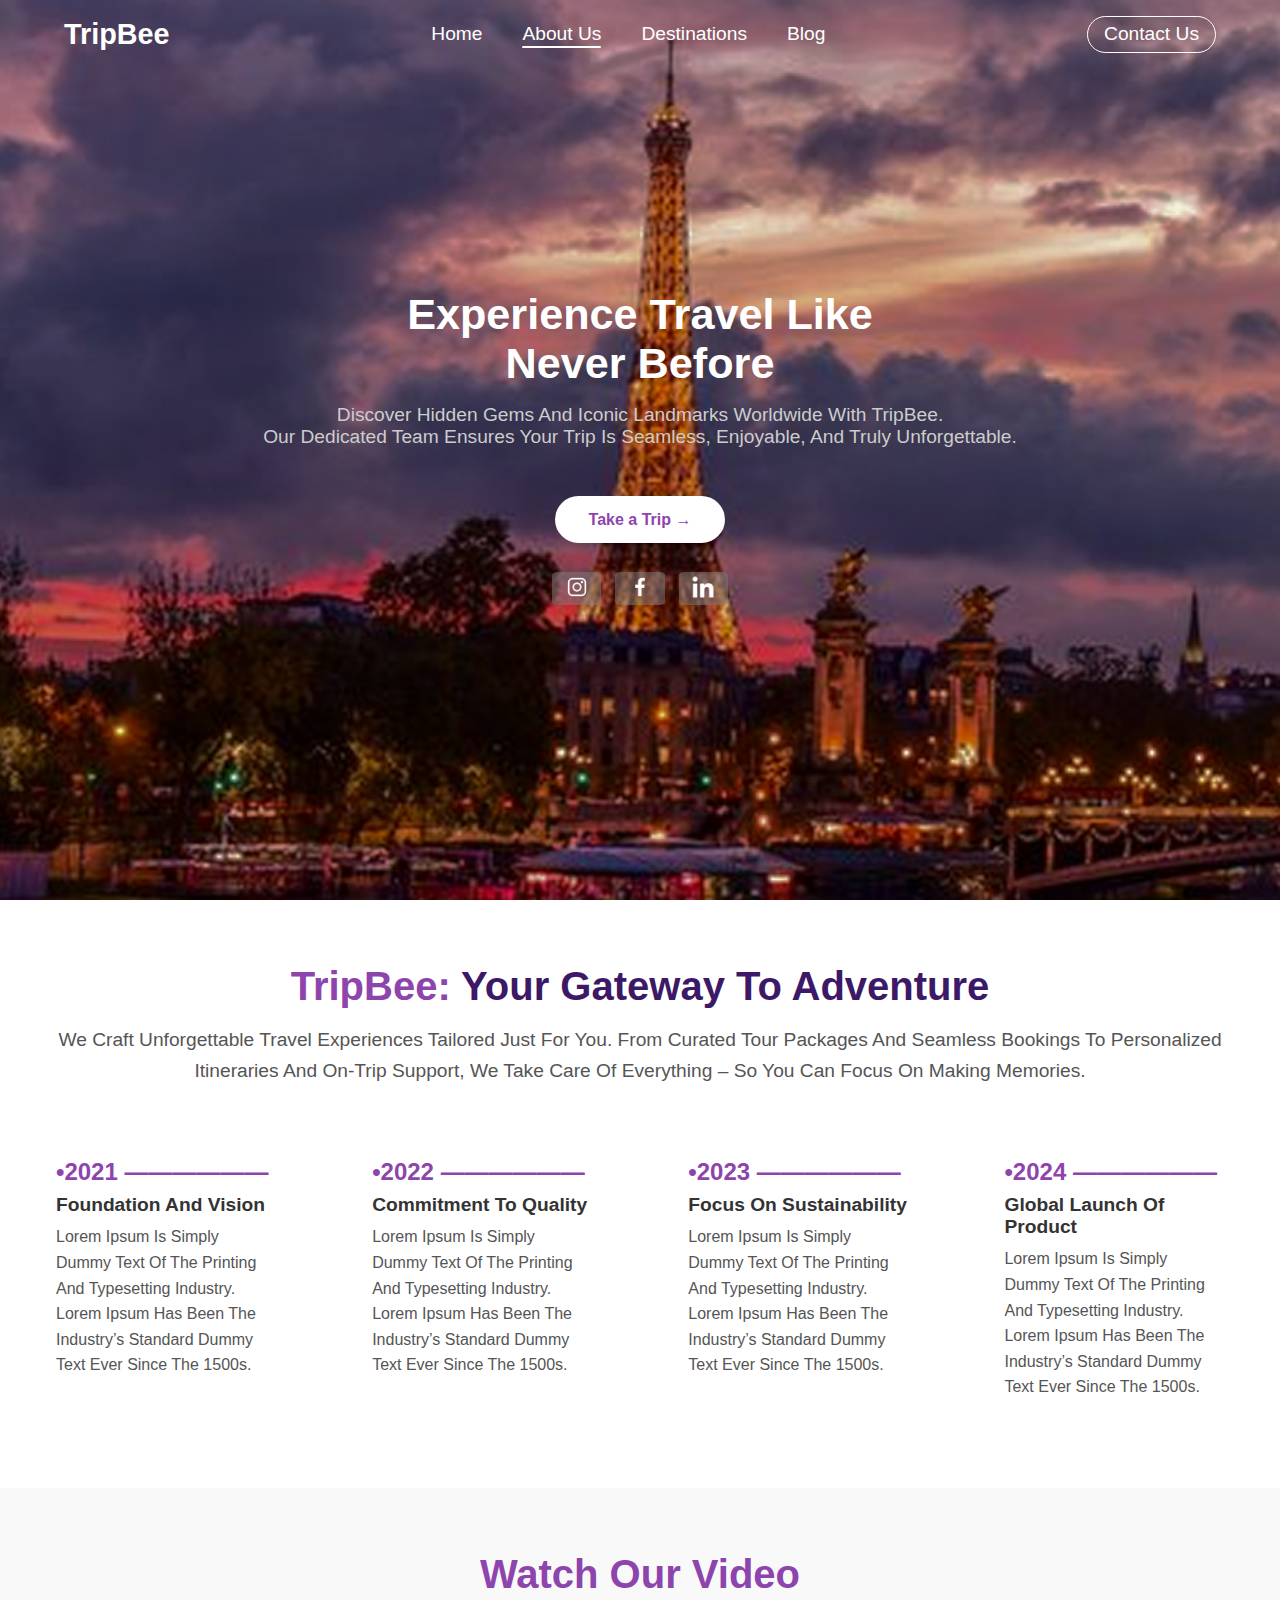
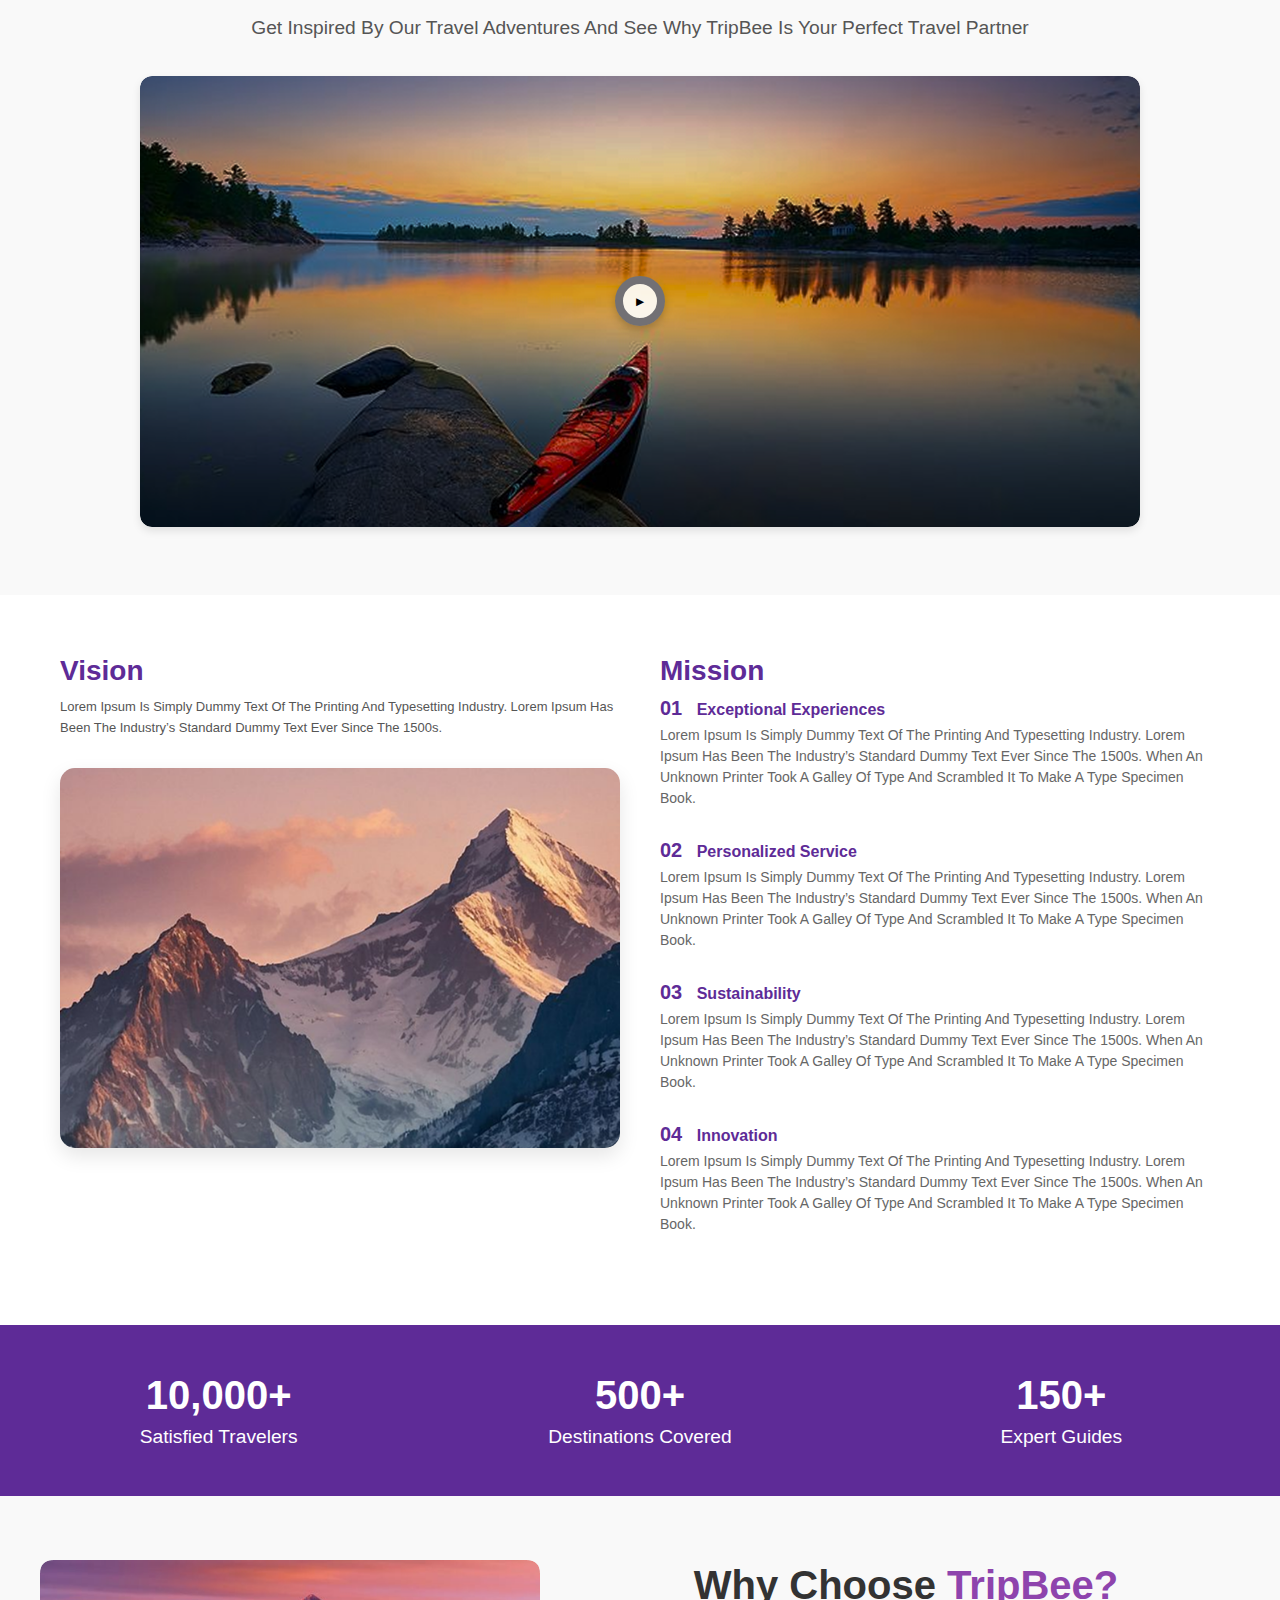
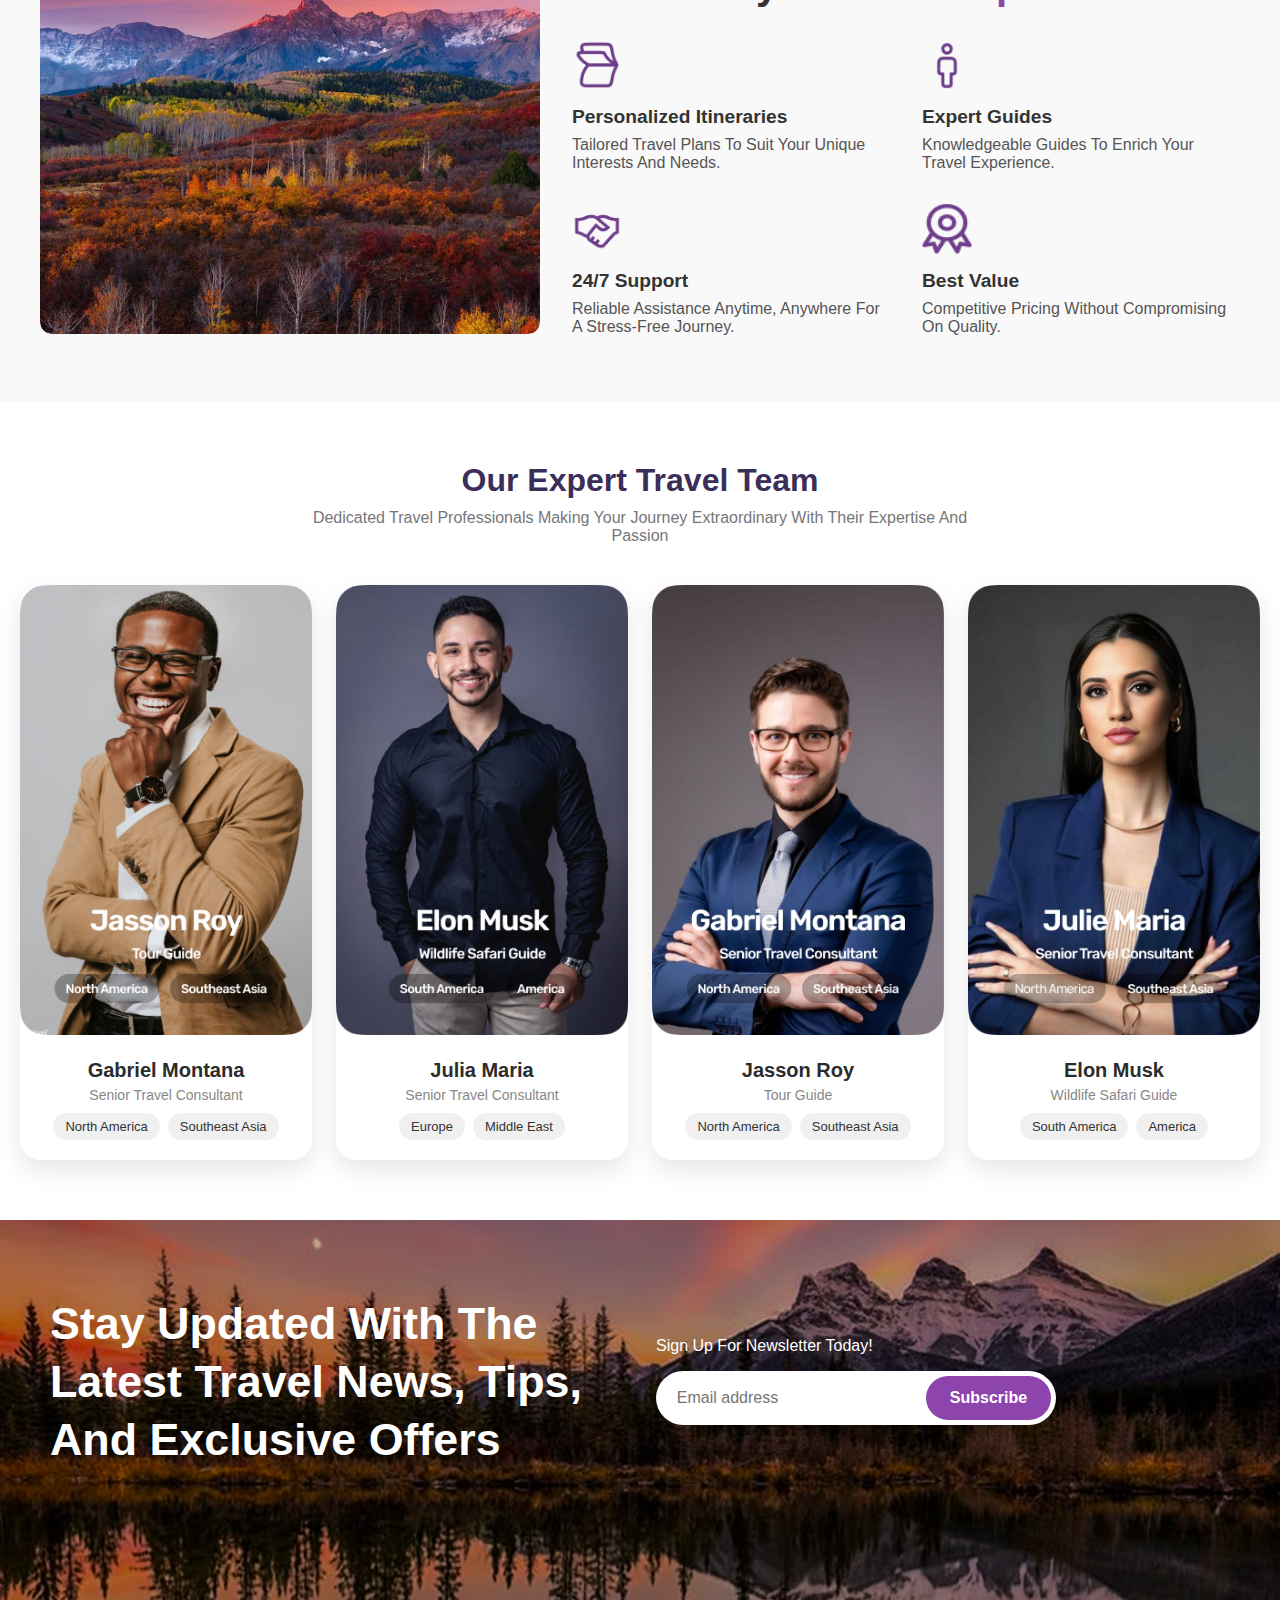
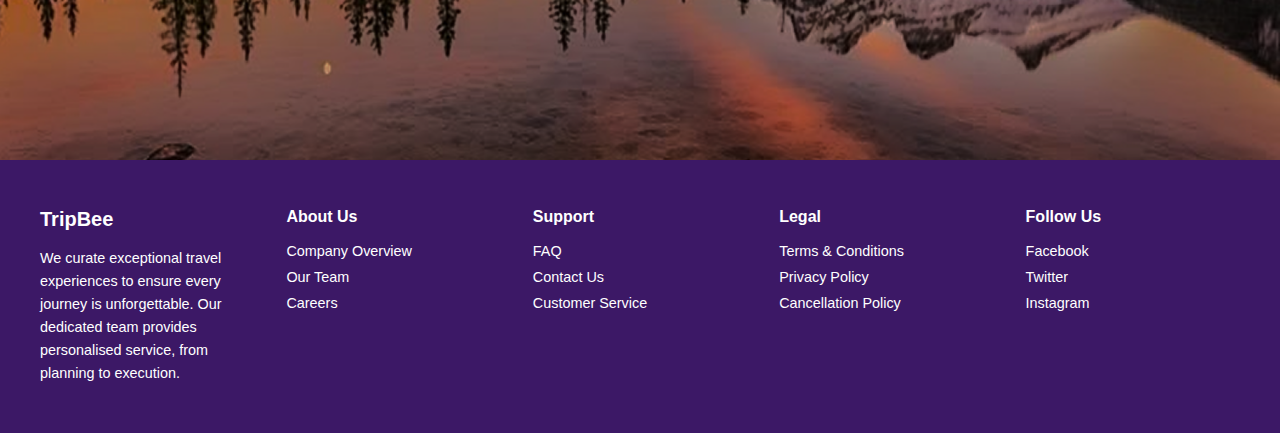
<file: About/about.html>
<!DOCTYPE html>
<html lang="en">
<head>
    <meta charset="UTF-8" />
    <meta name="viewport" content="width=device-width, initial-scale=1.0" />
    <title>TripBee - Travel Like Never Before</title>
    <link rel="stylesheet" href="../Home/style.css" />
    <link rel="stylesheet" href="about.css" />
</head>
<body class="about-page">
    <nav class="navbar">
        <div class="logo">TripBee</div>

        <button class="menu-toggle" id="menuToggle">&#9776;</button>

        <div class="nav-center" id="navMenu">
            <ul class="nav-menu">
                <li><a href="../Home/index.html">Home</a></li>
                <li><a href="/About/about.html" class="active">About Us</a></li>
                <li><a href="#">Destinations</a></li>
                <li><a href="#">Blog</a></li>
            </ul>
        </div>

        <a href="#" class="contact-btn">Contact Us</a>
    </nav>

    <section class="hero">
        <div class="overlay">
            <div class="hero-content">
                <h1>Experience Travel Like<br />Never Before</h1>
                <p>
                    Discover Hidden Gems And Iconic Landmarks Worldwide With TripBee.<br />
                    Our Dedicated Team Ensures Your Trip Is Seamless, Enjoyable, And Truly Unforgettable.
                </p>
                <a href="#" class="cta-button">Take a Trip →</a>
                <div class="social-icons">
                    <a href="#"><img src="../assets/instagram.png" alt="Instagram" /></a>
                    <a href="#"><img src="../assets/facebook.png" alt="Facebook" /></a>
                    <a href="#"><img src="../assets/linkedin.png" alt="LinkedIn" /></a>
                </div>
            </div>
        </div>
    </section>

    <section class="timeline-section">
        <div class="container">
            <h2><span class="highlight">TripBee:</span> Your Gateway To Adventure</h2>
            <p class="subtitle">
                We Craft Unforgettable Travel Experiences Tailored Just For You. From Curated Tour Packages And Seamless Bookings To Personalized Itineraries And On-Trip Support, We Take Care Of Everything – So You Can Focus On Making Memories.
            </p>
            <div class="timeline">
                <div class="timeline-item">
                    <h3>&#x2022;2021   <span>&#8212;&#8212;&#8212;&#8212;&#8212;&#8212;<span></span></h3>
                    <h4>Foundation And Vision</h4>
                    <p>
                        Lorem Ipsum Is Simply Dummy Text Of The Printing And Typesetting Industry. Lorem Ipsum Has Been The Industry’s Standard Dummy Text Ever Since The 1500s.
                    </p>
                </div>
                <div class="timeline-item">
                    <h3>&#x2022;2022   <span>&#8212;&#8212;&#8212;&#8212;&#8212;&#8212;<span></span></h3>
                    <h4>Commitment To Quality</h4>
                    <p>
                        Lorem Ipsum Is Simply Dummy Text Of The Printing And Typesetting Industry. Lorem Ipsum Has Been The Industry’s Standard Dummy Text Ever Since The 1500s.
                    </p>
                </div>
                <div class="timeline-item">
                    <h3>&#x2022;2023   <span>&#8212;&#8212;&#8212;&#8212;&#8212;&#8212;<span></span></h3>
                    <h4>Focus On Sustainability</h4>
                    <p>
                        Lorem Ipsum Is Simply Dummy Text Of The Printing And Typesetting Industry. Lorem Ipsum Has Been The Industry’s Standard Dummy Text Ever Since The 1500s.
                    </p>
                </div>
                <div class="timeline-item">
                    <h3>&#x2022;2024   <span>&#8212;&#8212;&#8212;&#8212;&#8212;&#8212;<span></span></h3>
                    <h4>Global Launch Of Product</h4>
                    <p>
                        Lorem Ipsum Is Simply Dummy Text Of The Printing And Typesetting Industry. Lorem Ipsum Has Been The Industry’s Standard Dummy Text Ever Since The 1500s.
                    </p>
                </div>
            </div>
        </div>
    </section>

    <section class="video-section">
        <div class="container">
            <h2>Watch Our Video</h2>
            <p class="subtitle">
                Get Inspired By Our Travel Adventures And See Why TripBee Is Your Perfect Travel Partner
            </p>
            <div class="video-wrapper">
                <img src="../About/about-img/vdo.png" alt="Travel Video" class="video-thumbnail" />
                <button class="play-button" aria-label="Play Video">
                    <span>&#9658;</span>
                </button>
            </div>
        </div>
    </section>

    <section class="vision-mission-section">
  <div class="container">
    <div class="vision-block">
      <h2>Vision</h2>
      <p>Lorem Ipsum Is Simply Dummy Text Of The Printing And Typesetting Industry. Lorem Ipsum Has Been The Industry’s Standard Dummy Text Ever Since The 1500s.</p>
      <div class="vision-image">
        <img src="../About/about-img/vision.png" alt="Mountain View">
      </div>
    </div>
    <div class="mission-block">
      <h2>Mission</h2>
      <div class="mission-item">
        <h3><span>01</span> Exceptional Experiences</h3>
        <p>Lorem Ipsum Is Simply Dummy Text Of The Printing And Typesetting Industry. Lorem Ipsum Has Been The Industry’s Standard Dummy Text Ever Since The 1500s. When An Unknown Printer Took A Galley Of Type And Scrambled It To Make A Type Specimen Book.</p>
      </div>
      <div class="mission-item">
        <h3><span>02</span> Personalized Service</h3>
        <p>Lorem Ipsum Is Simply Dummy Text Of The Printing And Typesetting Industry. Lorem Ipsum Has Been The Industry’s Standard Dummy Text Ever Since The 1500s. When An Unknown Printer Took A Galley Of Type And Scrambled It To Make A Type Specimen Book.</p>
      </div>
      <div class="mission-item">
        <h3><span>03</span> Sustainability</h3>
        <p>Lorem Ipsum Is Simply Dummy Text Of The Printing And Typesetting Industry. Lorem Ipsum Has Been The Industry’s Standard Dummy Text Ever Since The 1500s. When An Unknown Printer Took A Galley Of Type And Scrambled It To Make A Type Specimen Book.</p>
      </div>
      <div class="mission-item">
        <h3><span>04</span> Innovation</h3>
        <p>Lorem Ipsum Is Simply Dummy Text Of The Printing And Typesetting Industry. Lorem Ipsum Has Been The Industry’s Standard Dummy Text Ever Since The 1500s. When An Unknown Printer Took A Galley Of Type And Scrambled It To Make A Type Specimen Book.</p>
      </div>
    </div>
  </div>
</section>

<section class="stats-section">
    <div class="container">
        <div class="stat-item">
            <h2>10,000+</h2>
            <p>Satisfied Travelers</p>
        </div>
        <div class="stat-item">
            <h2>500+</h2>
            <p>Destinations Covered</p>
        </div>
        <div class="stat-item">
            <h2>150+</h2>
            <p>Expert Guides</p>
        </div>
    </div>
</section>

<section class="why-choose">
    <div class="why-choose-container">
        <div class="why-choose-image">
            <img src="../assets/whychoose-1.png" alt="Beautiful Landscape">
        </div>
        <div class="why-choose-content">
            <h2>Why Choose <span>TripBee?</span></h2>
            <div class="why-choose-items">
                <div class="why-choose-item">
                    <img src="../assets/book.png" alt="Personalized Itineraries">
                    <div>
                        <h3>Personalized Itineraries</h3>
                        <p>Tailored Travel Plans To Suit Your Unique Interests And Needs.</p>
                    </div>
                </div>
                <div class="why-choose-item">
                    <img src="../assets/man.png" alt="Expert Guides">
                    <div>
                        <h3>Expert Guides</h3>
                        <p>Knowledgeable Guides To Enrich Your Travel Experience.</p>
                    </div>
                </div>
                <div class="why-choose-item">
                    <img src="../assets/handshake.png" alt="24/7 Support">
                    <div>
                        <h3>24/7 Support</h3>
                        <p>Reliable Assistance Anytime, Anywhere For A Stress-Free Journey.</p>
                    </div>
                </div>
                <div class="why-choose-item">
                    <img src="../assets/Group.png" alt="Best Value">
                    <div>
                        <h3>Best Value</h3>
                        <p>Competitive Pricing Without Compromising On Quality.</p>
                    </div>
                </div>
            </div>
        </div>
    </div>
</section>

<section class="travel-team-section">
    <h2>Our Expert Travel Team</h2>
    <p class="subtitle">Dedicated Travel Professionals Making Your Journey Extraordinary With Their Expertise And
        Passion</p>
    <div class="team-container">
        <div class="team-card">
            <img src="../assets/member-1.png" alt="Gabriel Montana">
            <div class="info">
                <h3>Gabriel Montana</h3>
                <p>Senior Travel Consultant</p>
                <div class="tags">
                    <span>North America</span>
                    <span>Southeast Asia</span>
                </div>
            </div>
        </div>

        <div class="team-card">
            <img src="../assets/member-2.png" alt="Julia Maria">
            <div class="info">
                <h3>Julia Maria</h3>
                <p>Senior Travel Consultant</p>
                <div class="tags">
                    <span>Europe</span>
                    <span>Middle East</span>
                </div>
            </div>
        </div>

        <div class="team-card">
            <img src="../assets/member-3.png" alt="Jasson Roy">
            <div class="info">
                <h3>Jasson Roy</h3>
                <p>Tour Guide</p>
                <div class="tags">
                    <span>North America</span>
                    <span>Southeast Asia</span>
                </div>
            </div>
        </div>

        <div class="team-card">
            <img src="../assets/member-4.png" alt="Elon Musk">
            <div class="info">
                <h3>Elon Musk</h3>
                <p>Wildlife Safari Guide</p>
                <div class="tags">
                    <span>South America</span>
                    <span>America</span>
                </div>
            </div>
        </div>
    </div>
</section>

<section class="newsletter-section">
    <div class="newsletter-container">
        <div class="newsletter-content">
            <h2>Stay Updated With The<br>Latest Travel News, Tips,<br>And Exclusive Offers</h2>
        </div>
        <div class="newsletter-form-wrapper">
            <p>Sign Up For Newsletter Today!</p>
            <form class="newsletter-form">
                <input type="email" placeholder="Email address" required>
                <button type="submit">Subscribe</button>
            </form>
        </div>
    </div>
</section>

<footer id="tripbee-footer">
    <div class="footer-links">
        <div class="footer-container">
            <div class="footer-about">
                <h3>TripBee</h3>
                <p>
                    We curate exceptional travel experiences to ensure every journey is
                    unforgettable. Our dedicated team provides personalised service, from
                    planning to execution.
                </p>
            </div>
            <div class="footer-col">
                <h4>About Us</h4>
                <ul>
                    <li><a href="#">Company Overview</a></li>
                    <li><a href="#">Our Team</a></li>
                    <li><a href="#">Careers</a></li>
                </ul>
            </div>
            <div class="footer-col">
                <h4>Support</h4>
                <ul>
                    <li><a href="/faq">FAQ</a></li>
                    <li><a href="#">Contact Us</a></li>
                    <li><a href="#">Customer Service</a></li>
                </ul>
            </div>
            <div class="footer-col">
                <h4>Legal</h4>
                <ul>
                    <li><a href="#">Terms & Conditions</a></li>
                    <li><a href="#">Privacy Policy</a></li>
                    <li><a href="#">Cancellation Policy</a></li>
                </ul>
            </div>
            <div class="footer-col">
                <h4>Follow Us</h4>
                <ul>
                    <li><a href="#">Facebook</a></li>
                    <li><a href="#">Twitter</a></li>
                    <li><a href="#">Instagram</a></li>
                </ul>
            </div>
        </div>
    </div>
</footer>

</body>
</html>
</file>
<file: Home/style.css>
* {
    margin: 0;
    padding: 0;
    box-sizing: border-box;
  }
  
  body {
    font-family: 'Segoe UI', sans-serif;
    color: #fff;
  }
  
  .navbar {
    position: absolute;
    width: 100%;
    top: 0;
    left: 0;
    padding: 1rem 4rem;
    z-index: 1000;
    display: flex;
    align-items: center;
    justify-content: space-between;
  }
  
  /* Logo */
  .logo {
    font-size: 1.8rem;
    font-weight: 700;
    color: #fff;
  }
  
  /* Center nav menu */
  .nav-center {
    flex: 1;
    display: flex;
    justify-content: center;
  }
  
  .nav-menu {
    display: flex;
    gap: 2.5rem;
    list-style: none;
    padding: 0;
    margin: 0;
  }
  
  .nav-menu li a {
    text-decoration: none;
    color: #fff;
    font-size: 1.2rem;
    position: relative;
    transition: 0.3s;
  }
  
  .nav-menu li a:hover,
  .nav-menu li a.active {
    color: #fff;
  }
  
  .nav-menu li a.active::after {
    content: '';
    position: absolute;
    bottom: -4px;
    left: 0;
    width: 100%;
    height: 2px;
    background-color: #fff;
    border-radius: 2px;
  }
  
  /* Contact Us button */
  .contact-btn {
    padding: 0.4rem 1rem;
    border: 1px solid #fff;
    border-radius: 999px;
    text-decoration: none;
    color: #fff;
    font-size: 1.2rem;
    transition: 0.3s;
  }
  
  .contact-btn:hover {
    background-color: #fff;
    color: #000;
  }
  
  
  /* HERO SECTION */
  .hero {
    height: 100vh;
    background: url("../assets/bg.jpg") no-repeat center center/cover;
    position: relative;
  }

  .about-page .hero {
    height: 100vh;
    background: url("../About/about-img/about-bg.png") no-repeat center center/cover;
    position: relative;
  }
  
  .overlay {
    height: 100%;
    width: 100%;
    display: flex;
    align-items: center;
    justify-content: center;
    text-align: center;
  }
  
  .hero-content {
    max-width: 90%;
    padding: 1rem;
  }
  
  .hero-content h1 {
    font-size: 2.7rem;
    font-weight: bold;
  }
  
  .hero-content p {
    margin-top: 1rem;
    margin-bottom: 3rem;
    font-size: 1.2rem;
    color: #ccc;
  }

  
  .cta-button {
    border: 2px solid #fff;
    
    padding: 0.75rem 1.5rem;
    /* margin-top: ;20 */
    background: #fff;
    color: #000;
    border-radius: 30px;
    text-decoration: none;
    font-weight: bold;
    
  }
  
  .social-icons {
    margin-top: 1.5rem;
  }
  
  .social-icons a img {
    width: 26px;
    height: 26px;
    margin: 0 10px;
  }

  .social-icons a {
    display: inline-block;
    background: rgba(128, 128, 128, 0.5); /* Grey with 50% transparency */
    border-radius: 10%; /* Makes the background circular */
    /* padding-top: 0.1rem;
    padding-bottom: 0.2rem; */
    padding: 0.1rem;
    margin: 0.3rem; /*Adjust padding for proper spacing
    /transition: background 0.3s ease; Smooth transition on hover */
}

.social-icons a:hover {
    background: rgba(128, 128, 128, 0.8); /* Darker grey on hover */
}
  
  /* RESPONSIVE DESIGN */
/* General styles remain same */

.menu-toggle {
    display: none;
    font-size: 1.5rem;
    color: #fff;
    background: none;
    border: none;
    cursor: pointer;
  }



   .tripbee-section {
    display: flex;
    justify-content: space-between;
    align-items: flex-start;
    gap: 0.6rem;
    padding: 5rem 2rem;
    flex-wrap: wrap;
}

.tripbee-section .content {
    flex: 1;
    min-width: 300px;
    text-align: left;
}

.tripbee-section h2 {
    font-size: 3rem;
    font-weight: bold;
    margin-bottom: 1rem;
    color: #333;
}

.tripbee-section h2 span {
    color: #8e44ad; /* Purple color for "TripBee:" */
}

.tripbee-section p {
    color: #555;
    margin: 1rem 0;
    max-width: 500px;
    line-height: 2;
}

.stats {
    display: flex;
    gap: 2rem;
    margin-top: 2rem;
    flex-wrap: wrap;
    justify-content: flex-start;
}

.stat-item {
    text-align: center; /* Center-align each stat */
    flex: 1; /* Ensure equal spacing */
    min-width: 150px; /* Prevent stats from shrinking too much */
}

.stat-item h3 {
    font-size: 2rem;
    margin-bottom: 0.2rem;
    color: #333;
}

.stat-item p {
    color: #555;
    font-size: 1.2rem;
}

.images {
    flex: 1;
    display: grid;
    grid-template-rows: auto auto;
    grid-template-columns: 1fr 1fr;
    gap: 1rem;
    align-items: start;
    min-width: 300px;
}

.main-img {
    grid-column: span 2; /* Make the main image span across two columns */
    width: 100%;
    border-radius: 12px;
}

.side-images {
    display: flex;
    gap: 1rem;
    /* justify-content: space-between; */
}

.side-images img {
    width: 100%;
    height: auto;
    border-radius: 10px;
    /* object-fit: cover; */
}

.tour-options {
    text-align: center;
    padding: 3rem 1rem;
}

.tour-options h2 {
    font-size: 2.5rem;
    color: #8e44ad;
    margin-bottom: 1rem;
}

.tour-options p {
    font-size: 1.2rem;
    color: #555;
    margin-bottom: 4rem;
}

.carousel-container {
    position: relative;
    display: flex;
    align-items: center;
    justify-content: center;
}

.arrow {
    background: transparent; /* Make the background transparent */
    color: #8e44ad; /* Use purple for the arrow color */
    border: 2px solid #8e44ad; /* Add a purple border */
    border-radius: 50%; /* Make the arrows circular */
    width: 40px;
    height: 40px;
    font-size: 1.5rem;
    cursor: pointer;
    position: absolute;
    top: -50px; /* Position arrows above the carousel */
    z-index: 10;
    display: flex;
    align-items: center;
    justify-content: center; /* Center the arrow icon */
    transition: all 0.3s ease; /* Add a smooth hover effect */
}

.arrow:hover {
    background: #8e44ad; /* Fill the background with purple on hover */
    color: #fff; /* Change the arrow color to white on hover */
}

/* Left Arrow */
.left-arrow {
    left: 45%; /* Center the left arrow horizontally */
}

/* Right Arrow */
.right-arrow {
    right: 45%; /* Center the right arrow horizontally */
}


.carousel {
    overflow: hidden;
    width: 100%;
}

.carousel-track {
    display: flex;
    gap: 1rem;
    transition: transform 0.5s ease-in-out;
}

.carousel-item {
    position: relative; /* Make the item a positioned container */
    min-width: 250px;
   height: 500px; /* Set a minimum height for the items */
    text-align: center;
    border-radius: 12px;
    overflow: hidden; /* Ensure text stays within the image bounds */
}

.carousel-item img {
    width: 100%;
    height: auto;
    border-radius: 12px;
}

.carousel-text {
    position: absolute;
    bottom: 10%; /* Position text near the bottom of the image */
    left: 50%;
    transform: translateX(-50%);
    text-align: center;
    color: #fff;
    background: rgba(0, 0, 0, 0.5); /* Add a semi-transparent background */
    padding: 0.5rem 1rem;
    border-radius: 8px;
    width: 80%; /* Adjust width for better alignment */
}

.carousel-text h3 {
    font-size: 1.5rem;
    margin-bottom: 0.3rem;
}

.carousel-text p {
    font-size: 1rem;
    margin-bottom: 0.2rem;
}

.carousel-text span {
    font-size: 0.9rem;
}

/* Why Choose TripBee Section */
/* Why Choose TripBee Section */
.why-choose {
    padding: 4rem 1rem;
    background-color: #f9f9f9;
}

.why-choose-container {
    display: flex;
    align-items: center;
    justify-content: space-between;
    gap: 2rem;
    max-width: 1200px;
    margin: 0 auto;
    flex-wrap: wrap; /* Allow wrapping for smaller screens */
}

.why-choose-image img {
    width: 100%;
    max-width: 500px;
    border-radius: 12px;
    object-fit: cover;
}

.why-choose-content {
    flex: 1;
    text-align: center;
}

.why-choose-content h2 {
    font-size: 2.5rem;
    color: #333;
    margin-bottom: 2rem;
}

.why-choose-content h2 span {
    color: #8e44ad; /* Highlighted color for "TripBee" */
}

.why-choose-items {
    display: grid;
    grid-template-columns: 1fr 1fr; /* Two columns for the items */
    gap: 2rem; /* Add spacing between items */
    text-align: left; /* Center-align all content */
}

.why-choose-item {
    display: flex;
    flex-direction: column; /* Stack icon and text vertically */
    align-items: left; /* Center-align icon and text */
    gap: 0.5rem; /* Add spacing between icon and text */
}

.why-choose-item img {
    width: 50px;
    height: 50px;
    margin-bottom: 0.5rem; /* Add spacing below the icon */
}

.why-choose-item h3 {
    font-size: 1.2rem;
    color: #333;
    margin-bottom: 0.5rem;
}

.why-choose-item p {
    font-size: 1rem;
    color: #555;
    margin: 0;
}

/* === Popular Tours Section Styles === */

/* Popular Tours Section */
.popular-tours {
    padding: 4rem 1rem;
    background-color: #f9f9f9;
    text-align: center;
}

.section-title {
    font-size: 2.5rem;
    color: #333;
    margin-bottom: 1rem;
}

.section-subtitle {
    font-size: 1rem;
    color: #555;
    margin-bottom: 3rem;
}

.tour-grid {
    display: grid;
    grid-template-columns: repeat(3, 1fr); /* Show 3 cards per row */
    gap: 25px; /* Add spacing between cards */
}

.tour-card {
    background: #fff;
    border-radius: 12px;
    overflow: hidden;
    /* box-shadow: 0 4px 12px rgba(0, 0, 0, 0.1); */
    transition: transform 0.3s ease;
}

.tour-card:hover {
    transform: translateY(-5px);
}

.tour-card img {
    width: 100%;
    height: 230px;
    object-fit: cover;
    border-bottom: 1px solid #eee;
    border-radius: 12px;
}

.tour-info {
    padding: 15px;
    text-align: left;
}

.tour-info h3 {
    font-size: 1.2rem;
    margin-bottom: 5px; /* Reduce spacing below the title */
    color: #333;
    font-weight: bold; /* Make the title bold */
}

.tour-info p {
    font-size: 1rem;
    color: #777;
    margin-bottom: 10px;
}

.tour-details {
    display: flex;
    justify-content: space-between;
    color: #555;
    font-size: 0.95rem;
    font-weight: 500;
}

.tour-details span:last-child {
    font-size: 1.1rem; /* Make the price slightly larger */
    font-weight: bold; /* Highlight the price */
    color: #333; /* Darker color for emphasis */
}

.travel-team-section {
    padding: 60px 20px;
    text-align: center;
    font-family: 'Segoe UI', sans-serif;
    background-color: #fff;
  }
  
  .travel-team-section h2 {
    font-size: 32px;
    color: #3b2e58;
    margin-bottom: 10px;
  }
  
  .travel-team-section .subtitle {
    font-size: 16px;
    color: #777;
    margin-bottom: 40px;
    max-width: 700px;
    margin-left: auto;
    margin-right: auto;
  }
  
  .team-container {
    display: grid;
    grid-template-columns: repeat(auto-fit, minmax(260px, 1fr));
    gap: 24px;
    justify-items: center;
  }
  
  .team-card {
    background: #fff;
    border-radius: 20px;
    overflow: hidden;
    box-shadow: 0 10px 25px rgba(0, 0, 0, 0.1);
    transition: transform 0.3s ease;
    max-width: 320px;
  }
  
  .team-card:hover {
    transform: translateY(-5px);
  }
  
  .team-card img {
    width: 100%;
    height: auto;
    object-fit: cover;
  }
  
  .team-card .info {
    padding: 20px;
    text-align: center;
  }
  
  .team-card h3 {
    font-size: 20px;
    color: #2c2c2c;
    margin-bottom: 5px;
  }
  
  .team-card p {
    font-size: 14px;
    color: #888;
    margin-bottom: 10px;
  }
  
  .team-card .tags {
    display: flex;
    justify-content: center;
    flex-wrap: wrap;
    gap: 8px;
  }
  
  .team-card .tags span {
    background: #f0f0f0;
    color: #333;
    padding: 6px 12px;
    border-radius: 20px;
    font-size: 13px;
  }

  /* CTA Section Styles */
  .cta-section {
    position: relative;
    background: url('../assets/world.png') no-repeat center center/cover; /* Background image */
    padding: 4rem 1rem;
    text-align: center;
    color: #fff;
}

.cta-overlay {
    padding: 4rem 1rem;
    border-radius: 12px;
}

.cta-content h2 {
    font-size: 2.5rem;
    font-weight: bold;
    margin-bottom: 1rem;
}

.cta-content p {
    font-size: 1.2rem;
    margin-bottom: 2rem;
}

.cta-button {
    display: inline-block;
    padding: 0.8rem 2rem;
    background-color: #fff; /* Button color */
    color: #8e44ad;
    text-decoration: none;
    font-size: 1rem;
    font-weight: bold;
    border-radius: 30px;
    transition: background-color 0.3s ease;
}

.cta-button:hover {
    background-color: #f0f0f0;
}

/* FAQ Section Styles */
.faq-section {
  padding: 4rem 1rem;
  margin: 4rem;
  background-color: #f9f9f9;
  text-align: center;
}

.faq-section .section-title {
  font-size: 2.5rem;
  color: #333;
  margin-bottom: 1rem;
}

.faq-section .section-subtitle {
  font-size: 1rem;
  color: #555;
  margin-bottom: 3rem;
}

.faq-content {
  display: flex;
  justify-content: space-between;
  gap: 2rem;
  align-items: flex-start;
}

.faq-accordion {
  flex: 1;
  max-width: 50%;
}

.faq-item {
  background: #fff;
  border: 1px solid #ddd;
  border-radius: 8px;
  margin-bottom: 1rem;
  padding: 1rem;
  text-align: left;
  cursor: pointer;
  transition: all 0.3s ease;
}

.faq-item h3 {
  font-size: 1.1rem;
  color: #333;
  display: flex;
  justify-content: space-between;
  align-items: center;
}

.faq-item p {
  font-size: 0.95rem;
  color: #555;
  margin-top: 0.5rem;
  display: none;
}

.faq-item.active p {
  display: block;
}

.faq-form {
  flex: 1;
  max-width: 50%;
  background: #fff;
  border: 1px solid #ddd;
  border-radius: 8px;
  padding: 2rem;
  text-align: left;
}

.faq-form h3 {
  font-size: 1.5rem;
  color: #333;
  margin-bottom: 1rem;
}

.faq-form input,
.faq-form textarea {
  width: 100%;
  padding: 0.8rem;
  margin-bottom: 1rem;
  border: 1px solid #ddd;
  border-radius: 8px;
  font-size: 1rem;
}

.faq-form button.submit-button {
  display: block;             /* Makes it take full line to center */
  margin: 1rem auto 0;        /* Centers horizontally */
  padding: 0.8rem 2rem;
  background-color: transparent;
  color: #8e44ad;
  font-size: 1rem;
  font-weight: bold;
  border: 2px solid #8e44ad;
  border-radius: 30px;        /* Pill-style shape */
  text-align: center;
  cursor: pointer;
  transition: all 0.3s ease;
}

.faq-form button.submit-button:hover {
  background-color: #8e44ad;
  color: #fff;
}


/* FAQ Section Styles */
.faq-section {
  padding: 4rem 1rem;
  background-color: #f9f9f9;
  text-align: center;
}

.faq-section .section-title {
  font-size: 2.5rem;
  color: #333;
  margin-bottom: 1rem;
}

.faq-section .section-subtitle {
  font-size: 1rem;
  color: #555;
  margin-bottom: 3rem;
}

.faq-content {
  display: flex;
  justify-content: space-between;
  gap: 2rem;
  align-items: flex-start;
}

/* Accordion Styles */
.faq-accordion {
  flex: 1;
  max-width: 50%;
}

.faq-item {
  background: #fff;
  border: 1px solid #ddd;
  border-radius: 8px;
  margin-bottom: 1rem;
  padding: 1rem;
  text-align: left;
  cursor: pointer;
  transition: all 0.3s ease;
}

.faq-item h3 {
  font-size: 1.1rem;
  color: #333;
  display: flex;
  justify-content: space-between;
  align-items: center;
}

.faq-item p {
  font-size: 0.95rem;
  color: #555;
  margin-top: 0.5rem;
  display: none;
}

.faq-item.active p {
  display: block;
}

.faq-item.active .toggle-icon {
  transform: rotate(45deg);
}

/* Form Styles */
.faq-form {
  flex: 1;
  max-width: 50%;
  background: #fff;
  border: 1px solid #ddd;
  border-radius: 8px;
  padding: 2rem;
  text-align: left;
}

.faq-form h3 {
  font-size: 1.5rem;
  color: #333;
  margin-bottom: 1rem;
}

.faq-form label {
  font-size: 1rem;
  color: #555;
  margin-bottom: 0.5rem;
  display: block;
}
.faq-form label span {
  color: red;
}

.faq-form input,
.faq-form textarea {
  width: 100%;
  padding: 0.8rem;
  margin-bottom: 1rem;
  border: 1px solid #ddd;
  border-radius: 8px;
  font-size: 1rem;
}

.faq-form button {
  display: inline-block;
  width: 100%;
  padding: 0.8rem;
  background-color: #8e44ad;
  color: #fff;
  font-size: 1rem;
  font-weight: bold;
  border: none;
  border-radius: 8px;
  cursor: pointer;
  transition: background-color 0.3s ease;
}

.faq-form button:hover {
  background-color: #732d91;
}


/* Newsletter Section Styles */
/* Newsletter Section Styles */
.newsletter-section {
  position: relative;
  background: url('../assets/update.png') no-repeat center center/cover;
  padding: 4rem 2rem;
  min-height: 60vh;
  /* display: flex; */
  color: #fff;
  justify-content: center;
  align-items: center;
  color: #fff;
  text-align: left;
}

.newsletter-container {
  max-width: 1200px;
  margin: 0 auto;
  display: flex;
  justify-content: space-between;
  align-items: center;
  gap: 2rem;
  flex-wrap: wrap;
}

.newsletter-content {
  flex: 1;
  text-align: left;
}

.newsletter-content h2 {
  font-size: 2.8rem;
  font-weight: bold;
  line-height: 1.3;
  padding: 10px;
}

.newsletter-form-wrapper {
  flex: 1;
  display: flex;
  flex-direction: column;
  align-items: flex-start;
  text-align: right;
  gap: 1rem;
}

.newsletter-form-wrapper p {
  margin: 0;
  font-size: 1rem;
  font-weight: 500;
}

.newsletter-form {
  display: flex;
  align-items: center;
  background-color: #fff;
  border-radius: 999px;
  padding: 0.3rem;
  max-width: 400px;
  width: 100%;
}

.newsletter-form input {
  flex: 1;
  border: none;
  padding: 0.8rem 1rem;
  border-radius: 999px;
  font-size: 1rem;
  outline: none;
}

.newsletter-form button {
  background-color: #8e44ad;
  color: #fff;
  border: none;
  padding: 0.8rem 1.5rem;
  border-radius: 999px;
  font-size: 1rem;
  font-weight: bold;
  cursor: pointer;
  transition: background-color 0.3s ease;
}

.newsletter-form button:hover {
  background-color: #732d91;
}

.footer-links {
  background-color: #3C1866;
  box-shadow: 0 -10px 15px #3C1866; /* Add shadow on top */

  padding: 3rem 2rem;
}

.footer-container {
  max-width: 1200px;
  margin: auto;
  display: grid;
  grid-template-columns: repeat(auto-fit, minmax(180px, 1fr));
  gap: 2rem;
}

.footer-about h3 {
  font-size: 1.25rem;
  font-weight: bold;
  margin-bottom: 1rem;
}

.footer-about p {
  font-size: 0.9rem;
  line-height: 1.6;
}

.footer-col h4 {
  font-size: 1rem;
  font-weight: 600;
  margin-bottom: 1rem;
}

.footer-col ul {
  list-style: none;
  padding: 0;
}

.footer-col ul li {
  margin-bottom: 0.5rem;
}

.footer-col ul li a {
  color: white;
  font-size: 0.9rem;
  text-decoration: none;
  transition: color 0.3s;
}

.footer-col ul li a:hover {
  color: #c084fc;
}


  /* --------------------------------------------------------------------------------
   */
  /* Responsive Styles */
  @media (max-width: 768px) {
    .nav-center {
      display: none;
      position: absolute;
      top: 60px;
      left: 0;
      width: 100%;
      background-color: rgba(0, 0, 0, 0.85);
      padding: 1rem 0;
      text-align: center;
    }
  
    .nav-menu {
      flex-direction: column;
      gap: 1rem;
    }
  
    .menu-toggle {
      display: block;
    }
  
    .contact-btn {
      display: none; /* Hide contact button on small screens or move inside menu if needed */
    }
  
    .nav-center.active {
      display: block;
    }
  
  
  
    .hero-content h1 {
      font-size: 1.8rem;
    }
  
    .hero-content p {
      font-size: 0.85rem;
    }
  
    .cta-button {
      font-size: 0.85rem;
    }
  
    .social-icons a img {
      width: 20px;
      height: 20px;
    }
/* 
    .intro-section {
        flex-direction: column;
        text-align: center;
      }
    
      .stats {
        justify-content: center;
      }
    
      .side-imgs {
        flex-direction: row;
        justify-content: center;
      }
    
      .side-imgs img {
        width: 45%;
      } */

      .tripbee-section {
        flex-direction: column;
        align-items: center;
        text-align: center;
        padding: 2rem 1rem; /* Adjust padding for smaller screens */
    }

    .tripbee-section .content {
        margin-bottom: 2rem; /* Add spacing between content and images */
    }

    .stats {
        justify-content: center;
        gap: 1rem; /* Reduce gap between stats for smaller screens */
    }

    .stat-item {
        flex: none; /* Remove flex-grow to prevent stretching */
        min-width: auto; /* Allow stats to shrink naturally */
    }

    .images {
        display: flex;
        flex-direction: column; /* Stack images vertically */
        align-items: center;
        gap: 1rem; /* Add spacing between images */
    }

    .main-img {
        width: 100%; /* Ensure the main image takes full width */
        max-width: 400px; /* Limit the width for better appearance */
    }

    .side-images {
        display: flex;
        gap: 1rem;
        justify-content: center; /* Center-align side images */
    }

    .side-images img {
        width: 45%; /* Adjust width for side images */
        height: auto;
    }

    .tour-options {
        padding: 2rem 1rem;
    }

    .tour-options h2 {
        font-size: 2rem; /* Adjust heading size for smaller screens */
    }

    .tour-options p {
        font-size: 1rem; /* Adjust paragraph size */
        margin-bottom: 2rem;
    }

    .carousel-container {
        flex-direction: column; /* Stack arrows and carousel vertically */
        align-items: center;
    }

    .arrow {
        width: 30px;
        height: 30px;
        font-size: 1.2rem;
        top: -40px; /* Adjust arrow position for smaller screens */
    }

    .left-arrow {
        left: 10%; /* Align left arrow closer to the center */
    }

    .right-arrow {
        right: 10%; /* Align right arrow closer to the center */
    }

    .carousel {
        overflow: hidden;
        width: 100%;
    }

    .carousel-track {
        display: flex;
        flex-direction: column; /* Stack carousel items vertically */
        gap: 1rem;
    }

    .carousel-item {
        min-width: 100%; /* Make items take full width */
        text-align: center;
    }

    .carousel-item img {
        width: 100%; /* Ensure images take full width */
        border-radius: 12px;
    }

    .carousel-item h3 {
        font-size: 1.2rem; /* Adjust heading size */
    }

    .carousel-item p {
        font-size: 1rem; /* Adjust paragraph size */
    }

    .carousel-item span {
        font-size: 0.9rem; /* Adjust span size */
    }
    .why-choose-container {
        flex-direction: column; /* Stack content vertically */
        text-align: center;
    }

    .why-choose-image {
        order: 2; /* Move the image below the items */
    }

    .why-choose-content {
        order: 1; /* Keep the text content above the image */
    }

    .why-choose-items {
        grid-template-columns: 1fr; /* Single column for smaller screens */
    }

    .why-choose-item {
        text-align: center; /* Center-align items for smaller screens */
    }

    .why-choose-item img {
        margin-bottom: 0.5rem;
    }

    .tour-grid {
        grid-template-columns: 1fr; /* Show 1 card per row on smaller screens */
        gap: 20px; /* Adjust spacing between cards */
    }

    .tour-card {
        border-radius: 12px;
        overflow: hidden;
        box-shadow: 0 4px 12px rgba(0, 0, 0, 0.1); /* Add shadow for better visibility */
    }

    .tour-card img {
        height: auto; /* Allow the image to adjust height dynamically */
        border-bottom: 1px solid #eee;
    }

    .tour-info {
        padding: 15px;
        text-align: left; /* Keep text left-aligned */
    }

    .tour-info h3 {
        font-size: 1.1rem; /* Adjust title size for smaller screens */
        margin-bottom: 5px;
    }

    .tour-info p {
        font-size: 0.9rem; /* Adjust subtitle size */
        color: #777;
        margin-bottom: 10px;
    }

    .tour-details {
        display: flex;
        justify-content: space-between; /* Align "Starts From" and price */
        align-items: center;
        font-size: 0.9rem; /* Adjust font size */
    }

    .tour-details span:last-child {
        font-size: 1rem; /* Highlight the price */
        font-weight: bold;
        color: #333;
    }

    .cta-content h2 {
      font-size: 2rem; /* Adjust heading size for smaller screens */
  }

  .cta-content p {
      font-size: 1rem; /* Adjust paragraph size */
  }

  .cta-button {
      font-size: 0.9rem; /* Adjust button size */
      padding: 0.7rem 1.5rem;
  }

  
  .faq-content {
    flex-direction: column;
    align-items: stretch;
  }

  .faq-accordion,
  .faq-form {
    max-width: 100%;
    width: 100%;
  }

  .faq-section {
    margin: 2rem 1rem;
    padding: 2rem 1rem;
  }

  .faq-form {
    padding: 1.5rem 1rem;
  }

  .faq-form button.submit-button {
    width: 100%;
    margin-top: 1rem;
  }




  .newsletter-container {
      flex-direction: column;
      align-items: center;
      text-align: center;
  }

  .newsletter-content,
  .newsletter-form-wrapper {
      align-items: center;
      text-align: center;
  }

  .newsletter-form-wrapper {
      align-items: center;
  }


}
</file>
<file: About/about.css>
/* Timeline Section Styles */
.timeline-section {
    padding: 4rem 2rem;
    background-color: #fff;
    text-align: center;
}

.timeline-section h2 {
    font-size: 2.5rem;
    font-weight: bold;
    margin-bottom: 1rem;
    color: #3C1866;
}

.timeline-section .highlight {
    color: #8e44ad;
}

.timeline-section .subtitle {
    font-size: 1.2rem;
    color: #555;
    margin-bottom: 3rem;
    line-height: 1.6;
}

.timeline {
    display: flex;
    justify-content: space-between;
    gap: 2rem;
    flex-wrap: wrap; /* Allow wrapping for smaller screens */
}

.timeline-item {
    flex: 1;
    max-width: 22%;
    background: #fff;
    padding: 1.5rem;
    border-radius: 8px;
    text-align: left;
}

.timeline-item h3 {
    font-size: 1.5rem;
    color: #8e44ad;
    margin-bottom: 0.5rem;
}

.timeline-item h4 {
    font-size: 1.2rem;
    font-weight: bold;
    color: #333;
    margin-bottom: 0.5rem;
}

.timeline-item p {
    font-size: 1rem;
    color: #555;
    line-height: 1.6;
}

/* Video Section Styles */
/* Video Section Styles */
.video-section {
    padding: 4rem 2rem;
    text-align: center;
    background-color: #f9f9f9;
}

.video-section h2 {
    font-size: 2.5rem;
    font-weight: bold;
    color: #8e44ad;
    margin-bottom: 1rem;
}

.video-section .subtitle {
    font-size: 1.2rem;
    color: #555;
    margin-bottom: 2rem;
    line-height: 1.6;
}

.video-wrapper {
    position: relative;
    display: inline-block;
    max-width: 1000px;
    width: 100%;
    border-radius: 12px;
    overflow: hidden;
    box-shadow: 0 4px 8px rgba(0, 0, 0, 0.1);
}

.video-thumbnail {
    width: 100%;
    display: block;
    border-radius: 12px;
}

.play-button {
    position: absolute;
    top: 50%;
    left: 50%;
    transform: translate(-50%, -50%);
    background-color: rgba(255, 255, 255, 0.9); /* Light white background */
    width: 50px;
    height: 50px;
    border-radius: 50%; /* Circular button */
    border: 8px solid #727074; /* Purple border */
    display: flex;
    justify-content: center;
    align-items: center;
    cursor: pointer;
    transition: background-color 0.3s ease, transform 0.3s ease;
    box-shadow: 0 4px 8px rgba(0, 0, 0, 0.2); /* Subtle shadow */
}

.play-button span img {
    font-size: 1.7rem;
    padding-left: 6px;
    color: #8e44ad; /* Purple play icon */
}

.play-button:hover {
    background-color: rgba(255, 255, 255, 1); /* Slightly brighter on hover */
    transform: translate(-50%, -50%) scale(1.1); /* Slight zoom effect */
}

.vision-mission-section {
    padding: 60px;
    font-family: 'Segoe UI', sans-serif;
    background: #fff;
    color: #333;
  }
  
  .vision-mission-section .container {
    display: flex;
    flex-wrap: wrap;
    justify-content: space-between;
    gap: 40px;
  }
  
  .vision-block, .mission-block {
    flex: 1 1 45%;
    min-width: 300px;
  }
  
  .vision-block h2,
  .mission-block h2 {
    font-size: 28px;
    color: #5e2b97;
    margin-bottom: 10px;
  }
  
  .vision-block p {
    font-size: 13px;
    color: #555;
    line-height: 1.6;
    margin-bottom: 30px;
  }
  
  .vision-block .vision-image img {
    width: 100%;
    border-radius: 15px;
    box-shadow: 0 8px 20px rgba(0, 0, 0, 0.1);
  }
  
  .mission-block .mission-item {
    margin-bottom: 30px;
  }
  
  .mission-block .mission-item h3 {
    font-size: 16px;
    font-weight: bold;
    color: #5e2b97;
    margin-bottom: 5px;
  }
  
  .mission-block .mission-item h3 span {
    color: #5e2b97;
    font-weight: 600;
    margin-right: 10px;
    font-size: 20px;
  }
  
  .mission-block .mission-item p {
    font-size: 14px;
    color: #666;
    line-height: 1.5;
  }

  /* Stats Section Styles */
.stats-section {
    background-color: #5e2b97; /* Purple background */
    color: #fff; /* White text */
    padding: 3rem 1rem;
    text-align: center;
}

.stats-section .container {
    display: flex;
    justify-content: space-around;
    align-items: center;
    flex-wrap: wrap; /* Allow wrapping for smaller screens */
    gap: 1rem;
}

.stat-item {
    flex: 1 1 30%; /* Each stat takes up 30% of the width */
    min-width: 150px;
    text-align: center;
}

.stat-item h2 {
    font-size: 2.5rem;
    font-weight: bold;
    margin-bottom: 0.5rem;
}

.stat-item p {
    font-size: 1.2rem;
    color: #fff;
    margin: 0;
}
  
/* Responsive Styles */
@media (max-width: 768px) {
    .timeline {
        flex-direction: column;
        gap: 2rem;
    }

    .timeline-item {
        max-width: 100%;
    }

    .timeline-section h2 {
        font-size: 2rem;
    }

    .timeline-section .subtitle {
        font-size: 1rem;
    }

    .video-section h2 {
        font-size: 2rem;
    }

    .video-section .subtitle {
        font-size: 1rem;
    }

    .video-wrapper {
        max-width: 100%;
    }

    .play-button {
        width: 60px;
        height: 60px;
    }

    .play-button span {
        font-size: 2rem;
    }

    .vision-mission-section .container {
        flex-direction: column;
      }
    
      .vision-block,
      .mission-block {
        flex: 1 1 100%;
      }
    
      .vision-block .vision-image img {
        margin-top: 20px;
      }

      .stats-section .container {
        flex-direction: column; /* Stack items vertically on smaller screens */
    }

    .stat-item h2 {
        font-size: 2rem;
    }

    .stat-item p {
        font-size: 1rem;
    }
}
</file>
